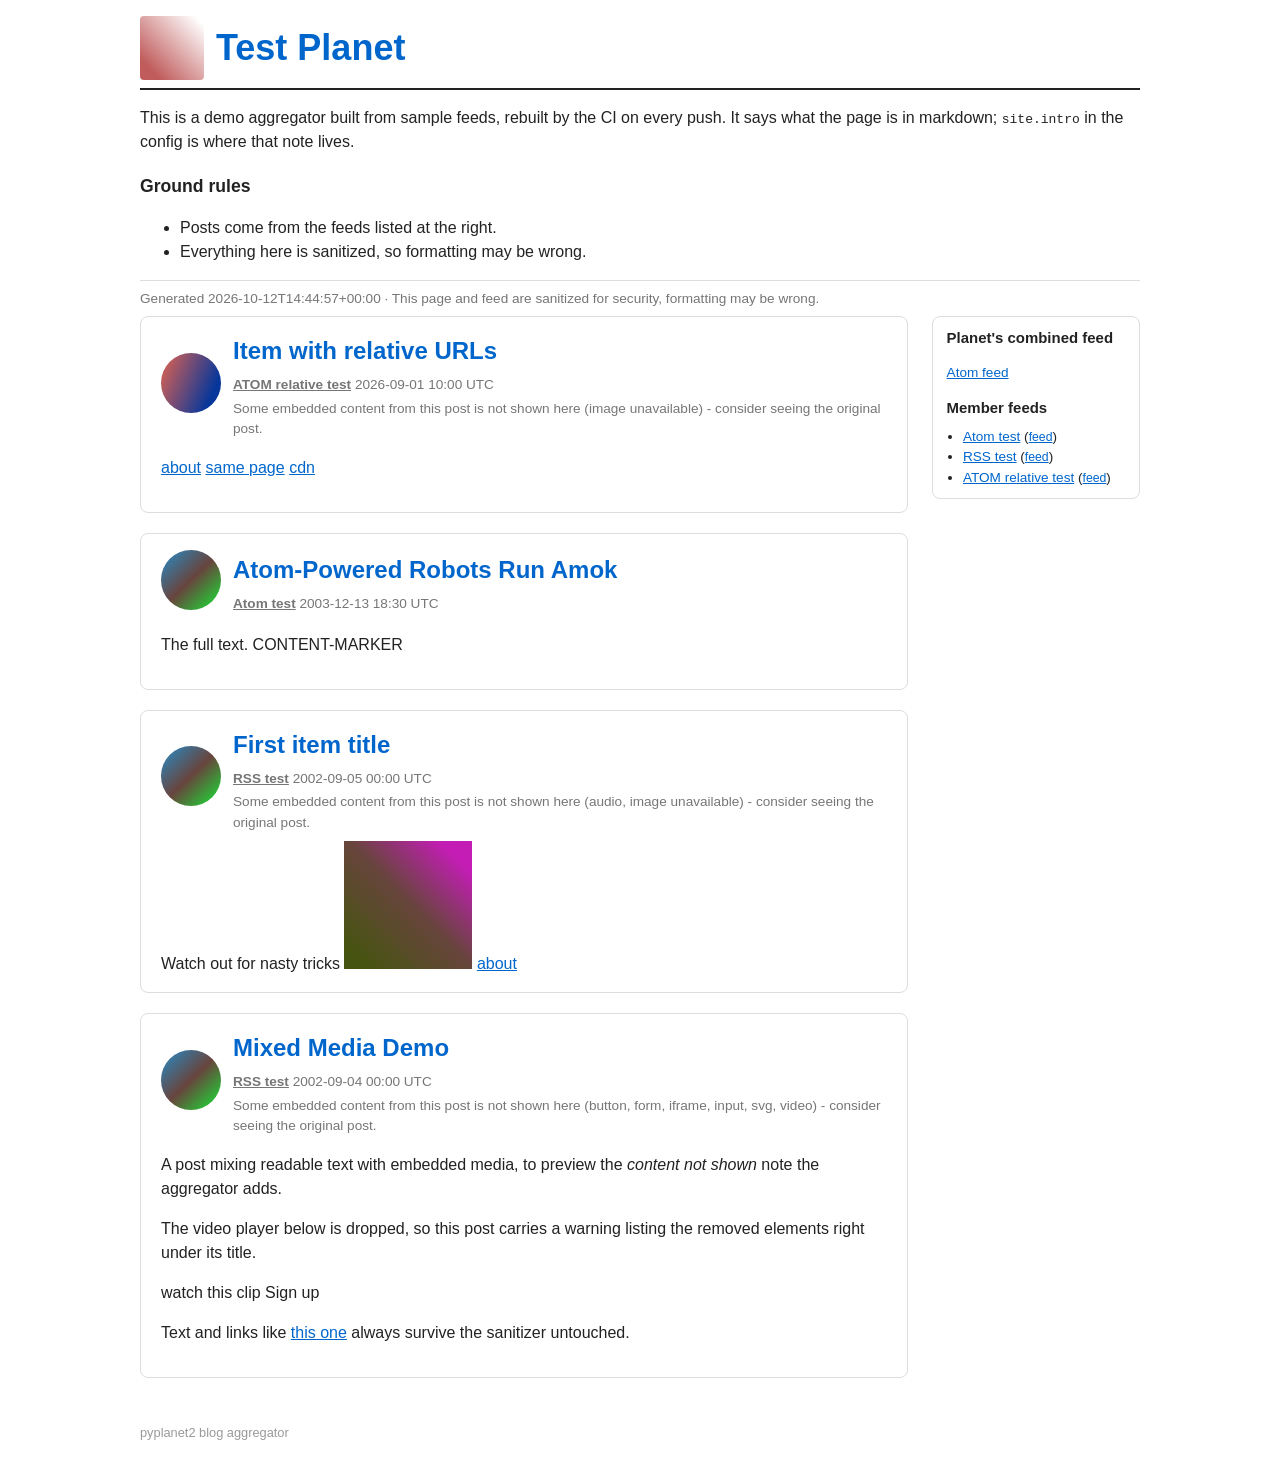
<file: index.html>
<!doctype html>
<html lang="en">
<head>
  <meta charset="utf-8">
  <meta name="viewport" content="width=device-width, initial-scale=1">
  <title>Test Planet</title>
  <link rel="alternate" type="application/atom+xml" title="Test Planet Atom feed" href="https://rkdarst.github.io/pyplanet2/atom.xml">
  <link rel="icon" href="static/favicon.ico">
  <style>
    /* Theme palette: override these in an output.css stylesheet or a
       styles block; every visual default below hangs off them.  The
       derived tiers follow --fg/--bg automatically, so a dark theme is
       just:  :root { --bg: #111; --fg: #ddd; --title: #6af; }  */
    :root { --bg: #fff;      --fg: #222;      --title: #06c;
            --brand: #06c;   /* same hue as --title by default, by intent */
            --link: var(--title);
            --line: #ddd;
            --muted:  color-mix(in srgb, var(--fg) 62%, var(--bg));
            --faint:  color-mix(in srgb, var(--fg) 46%, var(--bg));
            --shadow: color-mix(in srgb, var(--fg) 15%, transparent);
            color-scheme: light dark; }
    /* Automatic dark theme; output.css stylesheets load after this
       block, so a plain :root in one applies in both modes, or a
       matching media block here customizes dark mode only. */
    @media (prefers-color-scheme: dark) {
      :root { --bg: #111;   --fg: #ddd;   --title: #6af;
              --brand: #6af;   --line: #333; }
    }
    body { font-family: -apple-system, "Helvetica Neue", Arial, sans-serif;
           max-width: 46em; margin: 0 auto; padding: 1em;
           background: var(--bg); color: var(--fg); line-height: 1.5; }
    /* One default for every anchor; class rules below opt out as needed
       (post/sidebar links take --title, feed names keep --muted). */
    a { color: var(--link); }
    .site-header { display: flex; align-items: center; gap: 0.75em;
                   padding-bottom: 0.5em; border-bottom: 2px solid var(--fg); }
    /* Never upscaled: height is capped, width free, so a wide logo
       keeps its shape and downscales only when too tall.  The
       placeholder div has no intrinsic size, hence its own 48px. */
    .logo { max-height: 4.5em; max-width: 100%; flex-shrink: 0; border-radius: 4px; }
    .logo-placeholder { width: 72px; height: 72px; background: var(--line); }
    .site-title { margin: 0; font-size: 2.25em; color: var(--brand); }
    .generated { margin: 0em 0 .5em; font-size: 0.85em; color: var(--muted); }
    /* site.intro: the operator's own note, so it is plain page prose --
       the measure and the text color it already has, with the first and
       last margins trimmed so it neither gaps nor shoves the rule. */
    .intro { margin: 1em 0 .5em; padding-bottom: 1em;
             border-bottom: 1px solid var(--line); }
    .intro > :first-child { margin-top: 0; }
    .intro > :last-child { margin-bottom: 0; }
    .intro h2 { font-size: 1.3em; margin: 1.1em 0 0.4em; }
    .intro h3 { font-size: 1.1em; margin: 1.1em 0 0.4em; }
    .intro h4, .intro h5, .intro h6 { font-size: 1em; margin: 1.1em 0 0.4em; }
    .intro blockquote { margin: 1em 0; padding-left: 1em; color: var(--muted);
                        border-left: 3px solid var(--line); }
    .intro pre { margin: 1em 0; padding: 0.6em 0.8em; border-radius: 6px;
                 background: color-mix(in srgb, var(--fg) 6%, var(--bg));
                 overflow-x: auto; }
    .post { padding: 1em 1.25em; margin-bottom: 1.25em;
            border: 1px solid var(--line); border-radius: 8px; }
    .post-header { display: flex; align-items: center; gap: 0.75em;
                   margin-bottom: 0.5em; }
    /* Per-feed icon (feeds[].icon in the config); feeds without one
       get a grey placeholder box.  Linked to the feed's site when set. */
    .post-icon { width: 3.75em; height: 3.75em; border-radius: 50%;
                 flex-shrink: 0; object-fit: cover; }
    .icon-placeholder { background: var(--line); }
    .post-icon-link { text-decoration: none; }
    .post-title { margin: 0 0 0.25em; overflow-wrap: break-word; }
    .post-link { color: var(--title); text-decoration: none; }
    .post-meta { font-size: 0.85em; color: var(--muted); }
    .content-note { margin: 0.25em 0 0; font-size: 0.85em; color: var(--muted); }
    .feed-title { font-weight: bold; }
    .feed-title a { color: inherit; }
    .summary { margin-top: 0.5em; position: relative;
               max-height: var(--post-clamp, 45vh); overflow: hidden; }
    /* Feed content must never widen the page on small screens:
       images shrink (ratio kept even with width/height attributes),
       long strings wrap, wide blocks scroll within themselves. */
    .summary img { max-width: 100%; height: auto; }
    .summary iframe, .summary video, .summary embed { max-width: 100%; height: auto; }
    .summary { overflow-wrap: break-word; }
    .summary pre, .summary table { overflow-x: auto; max-width: 100%; }
    .summary table { display: block; }
    /* Summaries are clamped by default; the script at the end of the
       page measures each one (possible only because it is constrained
       here) and marks overflowing ones .clamped, the rest .unclamped.
       Without JavaScript nothing marks them .clamped, so no fade or
       buttons appear, and the <noscript> style below lifts the
       clamping entirely.  Override the height via --post-clamp in a
       stylesheet listed under output.css in the config. */
    .summary.unclamped { max-height: none; overflow: visible; }
    .summary.clamped::after {
        content: ""; position: absolute; left: 0; right: 0; bottom: 0;
        height: 3em; background: linear-gradient(transparent, var(--bg));
    }
    .post.expanded .summary { max-height: none; overflow: visible; }
    .post.expanded .summary.clamped::after { display: none; }
    .expand-toggle { display: none; margin-top: 0.4em; padding: 0.15em 0.8em;
                     position: sticky; bottom: 0.75em; left: 0;
                     width: fit-content;
                     border: 1px solid var(--line); border-radius: 1.25em;
                     background: var(--bg); box-shadow: 0 1px 4px var(--shadow);
                     color: var(--title); font-size: 0.85em; cursor: pointer; }
    .summary.clamped + .expand-toggle { display: block; }
    .site-footer { margin-top: 2em; font-size: 0.8em; color: var(--faint);
                   clear: both; }
    /* Feed sidebar: a real right column beside the post flow, not a
       float (a float would visually sit inside the first post's card).
       The grid engages via :has() only when a sidebar is rendered, so
       the posts keep the full width without one.  It deliberately
       scrolls with the page (no sticky): its information is repeated
       in the meta line of every post. */
    main.planet:has(> .feeds-sidebar) { display: grid;
        grid-template-columns: minmax(0, 1fr) 13em;
        column-gap: 1.5em; align-items: start; }
    /* With a sidebar the page widens (48em posts + gap + 13em feeds)
       so the posts keep their full reading width and the feeds list
       is extra width, not taken from the text column. */
    body:has(.feeds-sidebar) { max-width: 62.5em; }
    main.planet > .generated { grid-column: 1 / -1; }
    main.planet > .post-flow { grid-column: 1; }
    /* A site note spans the page like the generated line.  Left to
       auto-placement it would take the first free cell, which is the
       row the feed sidebar is pinned to, so the sidebar steps one row
       down: it belongs beside the posts, not beside the note. */
    main.planet > .intro { grid-column: 1 / -1; }
    main.planet:has(> .intro) > .feeds-sidebar { grid-row: 3; }
    main.planet > .feeds-sidebar { grid-column: 2; grid-row: 2;
        padding: 0.75em 1em; border: 1px solid var(--line);
        border-radius: 8px; font-size: 0.85em; overflow-wrap: break-word; }
    .feeds-sidebar a { color: var(--title); }
    .feeds-sidebar h2 { margin: 0 0 0.5em; font-size: 1.1em; }
    .feeds-sidebar ul { margin: 0; padding-left: 1.2em; }
    .feeds-sidebar .feed-ref { font-size: 0.9em; }
    @media (max-width: 42em) {
      /* minmax(0, ...) not 1fr: the zero floor lets the track shrink
         below oversized feed content, which the guards above and
         below then clamp -- plain 1fr would stretch the whole page. */
      main.planet:has(> .feeds-sidebar) { grid-template-columns: minmax(0, 1fr); }
      main.planet > .feeds-sidebar,
      main.planet:has(> .intro) > .feeds-sidebar { grid-column: 1; grid-row: auto; }
    }
  </style>
  <noscript><style>
    .summary { max-height: none; overflow: visible; }
  </style></noscript>
  <!-- External stylesheets (output.css in config) load after the built-in
       <style>, so their rules win. -->
</head>
<body>
  <header class="site-header">
    
    <img class="logo" src="static/favicon.ico" alt="Test Planet logo">
    
    <h1 class="site-title">Test Planet</h1>
  </header>

  <main class="planet">
    
    <div class="intro"><p>This is a demo aggregator built from sample feeds, rebuilt by the CI
on every push.  It says what the page is in markdown; <code>site.intro</code>
in the config is where that note lives.</p>
<h3>Ground rules</h3>
<ul>
<li>Posts come from the feeds listed at the right.</li>
<li>Everything here is sanitized, so formatting may be wrong.</li>
</ul></div>
    
    <p class="generated">Generated <span class="generated-at">2026-10-12T14:44:57+00:00</span> ·
      This page and feed are sanitized for security, formatting may be wrong.</p>
    
    <aside class="feeds-sidebar">
      <h2>Planet's combined feed</h2>
      <p><a class="feed-link" href="https://rkdarst.github.io/pyplanet2/atom.xml">Atom feed</a></p>
      <h2>Member feeds</h2>
      <ul>
        
        <li><a href="example.org">Atom test</a>
          (<a class="feed-ref" href="test-data/atom.xml">feed</a>)</li>
        
        <li><a href="example.org">RSS test</a>
          (<a class="feed-ref" href="test-data/rss.xml">feed</a>)</li>
        
        <li><a href="example.org">ATOM relative test</a>
          (<a class="feed-ref" href="test-data/atom-relative.xml">feed</a>)</li>
        
      </ul>
    </aside>
    
    <div class="post-flow">

    
    <article class="post">
      <div class="post-header"><a class="post-icon-link" href="example.org">
        <img class="post-icon" src="static/icon.png" alt="ATOM relative test"></a>
        <div>
          <h1 class="post-title"><a class="post-link" href="https://blog.example.org/2026/09/post.html">Item with relative URLs</a></h1>
          <div class="post-meta">
            <span class="feed-title"><a href="example.org">ATOM relative test</a></span>
            <span class="post-date">2026-09-01 10:00 UTC</span>
          </div>
          <p class="content-note">Some embedded content from this post is not shown here (image unavailable) - consider seeing the original post.</p>
        </div>
      </div>
      
      <div class="summary"><p><a href="https://blog.example.org/2026/about.html">about</a>
     
    <a href="#anchor">same page</a>
    <a href="https://cdn.example.org/x.png">cdn</a></p></div>
      <button type="button" class="expand-toggle" aria-expanded="false">Expand &#9662;</button>
      
    </article>
    
    <article class="post">
      <div class="post-header"><a class="post-icon-link" href="example.org">
        <img class="post-icon" src="images-cached/93db0d4fdbcb7a5d.png" alt="Atom test"></a>
        <div>
          <h1 class="post-title"><a class="post-link" href="http://example.org/2003/12/13/atom03">Atom-Powered Robots Run Amok</a></h1>
          <div class="post-meta">
            <span class="feed-title"><a href="example.org">Atom test</a></span>
            <span class="post-date">2003-12-13 18:30 UTC</span>
          </div>
        </div>
      </div>
      
      <div class="summary"><p>The full text. CONTENT-MARKER</p></div>
      <button type="button" class="expand-toggle" aria-expanded="false">Expand &#9662;</button>
      
    </article>
    
    <article class="post">
      <div class="post-header"><a class="post-icon-link" href="example.org">
        <img class="post-icon" src="images-cached/93db0d4fdbcb7a5d.png" alt="RSS test"></a>
        <div>
          <h1 class="post-title"><a class="post-link" href="http://example.org/item/1">First item title</a></h1>
          <div class="post-meta">
            <span class="feed-title"><a href="example.org">RSS test</a></span>
            <span class="post-date">2002-09-05 00:00 UTC</span>
          </div>
          <p class="content-note">Some embedded content from this post is not shown here (audio, image unavailable) - consider seeing the original post.</p>
        </div>
      </div>
      
      <div class="summary">Watch out for
<span>
nasty tricks</span>

<img src="images-cached/24acba11f9d8a79c.png" alt="an image given by absolute URL, cached like any other">
<a href="http://example.org/about.html">about</a></div>
      <button type="button" class="expand-toggle" aria-expanded="false">Expand &#9662;</button>
      
    </article>
    
    <article class="post">
      <div class="post-header"><a class="post-icon-link" href="example.org">
        <img class="post-icon" src="images-cached/93db0d4fdbcb7a5d.png" alt="RSS test"></a>
        <div>
          <h1 class="post-title"><a class="post-link" href="http://example.org/2002/09/04/mixed.html">Mixed Media Demo</a></h1>
          <div class="post-meta">
            <span class="feed-title"><a href="example.org">RSS test</a></span>
            <span class="post-date">2002-09-04 00:00 UTC</span>
          </div>
          <p class="content-note">Some embedded content from this post is not shown here (button, form, iframe, input, svg, video) - consider seeing the original post.</p>
        </div>
      </div>
      
      <div class="summary"><p>A post mixing readable text with embedded media, to preview the
<em>content not shown</em> note the aggregator adds.</p>
<p>The video player below is dropped, so this post carries a warning
listing the removed elements right under its title.</p>
watch this clip


Sign up

<p>Text and links like <a href="http://example.org/notes">this one</a>
always survive the sanitizer untouched.</p></div>
      <button type="button" class="expand-toggle" aria-expanded="false">Expand &#9662;</button>
      
    </article>
    
    </div>
  </main>

  <footer class="site-footer">
    <span class="generator">pyplanet2 blog aggregator</span>
  </footer>

  <script>
    // Summaries are clamped by default in CSS; classify() measures them
    // once all images/fonts have loaded (measuring earlier would
    // misjudge posts as "short") and marks overflowing ones .clamped
    // (button visible, percentage shown) and the rest .unclamped.
    // Expanded posts cannot be overflow-measured (their clamp is
    // lifted), so on resize they only get a refreshed percentage and
    // are properly re-classified when collapsed.
    var posts = [];
    document.querySelectorAll("article.post").forEach(function (post) {
      var summary = post.querySelector(".summary");
      var toggle = post.querySelector(".expand-toggle");
      if (!summary || !toggle) { return; }
      posts.push([post, summary, toggle]);
      toggle.addEventListener("click", function () {
        var expanded = post.classList.toggle("expanded");
        toggle.setAttribute("aria-expanded", expanded);
        if (expanded) {
          toggle.innerHTML = "Collapse &#9652;";
        } else {
          toggle.innerHTML = summary.dataset.pct
            ? "Expand &#9662; (" + summary.dataset.pct + "% of screen)"
            : "Expand &#9662;";
          classifyOne(post, summary, toggle);  // refresh for next expand
        }
      });
    });

    function percent(summary) {
      return Math.round(summary.scrollHeight / window.innerHeight * 10) * 10;
    }

    function classifyOne(post, summary, toggle) {
      summary.dataset.pct = percent(summary);
      if (post.classList.contains("expanded")) {
        return;  // clamp lifted: overflow state unchanged until collapse
      }
      var overflowing = summary.scrollHeight > summary.clientHeight + 24;
      summary.classList.toggle("clamped", overflowing);
      summary.classList.toggle("unclamped", !overflowing);
      if (overflowing) {
        toggle.innerHTML = "Expand &#9662; (" + summary.dataset.pct + "% of screen)";
      }
    }

    function classify() {
      posts.forEach(function (entry) { classifyOne.apply(null, entry); });
    }

    window.addEventListener("load", classify);
    var resizeTimer = null;
    window.addEventListener("resize", function () {
      clearTimeout(resizeTimer);
      resizeTimer = setTimeout(classify, 150);
    });
  </script>
</body>
</html>
</file>
